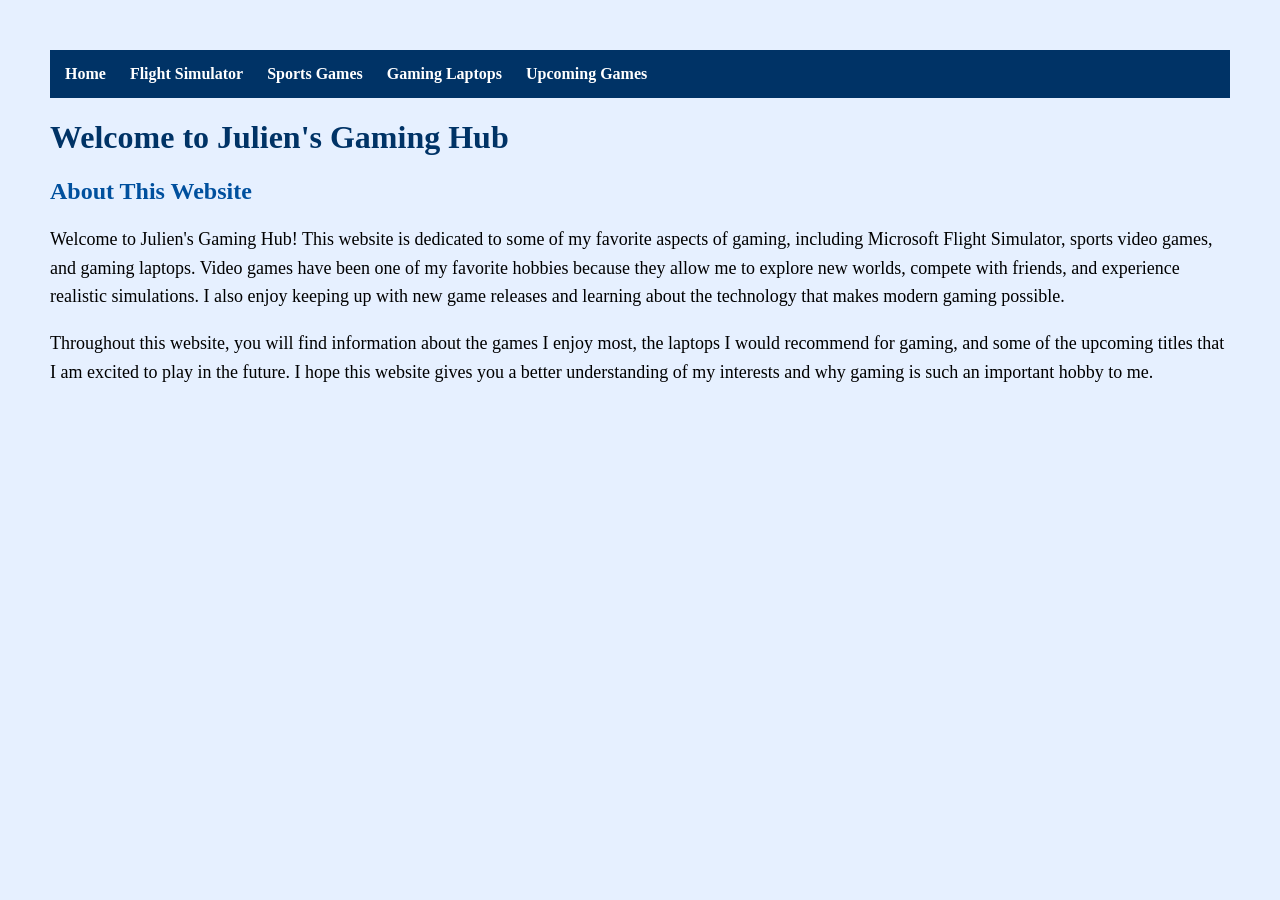
<file: index.html>
<!DOCTYPE html>
<html lang="en">
<head>
    <meta charset="UTF-8">
    <meta name="viewport" content="width=device-width, initial-scale=1.0">
    <title>Julien's Gaming Hub</title>
    <link rel="stylesheet" href="style.css">
</head>
<body>
<nav>
    <a href="index.html">Home</a>
    <a href="flightsim.html">Flight Simulator</a>
    <a href="sports.html">Sports Games</a>
    <a href="laptops.html">Gaming Laptops</a>
    <a href="upcoming.html">Upcoming Games</a>
</nav>

    <h1>Welcome to Julien's Gaming Hub</h1>

    <h2>About This Website</h2>

    
        <p>
    Welcome to Julien's Gaming Hub! This website is dedicated to some of my favorite
    aspects of gaming, including Microsoft Flight Simulator, sports video games, and
    gaming laptops. Video games have been one of my favorite hobbies because they allow
    me to explore new worlds, compete with friends, and experience realistic simulations.
    I also enjoy keeping up with new game releases and learning about the technology that
    makes modern gaming possible.
</p>
    <p>
    Throughout this website, you will find information about the games I enjoy most,
    the laptops I would recommend for gaming, and some of the upcoming titles that I am
    excited to play in the future. I hope this website gives you a better understanding
    of my interests and why gaming is such an important hobby to me.
</p>

</body>
</html>
</file>
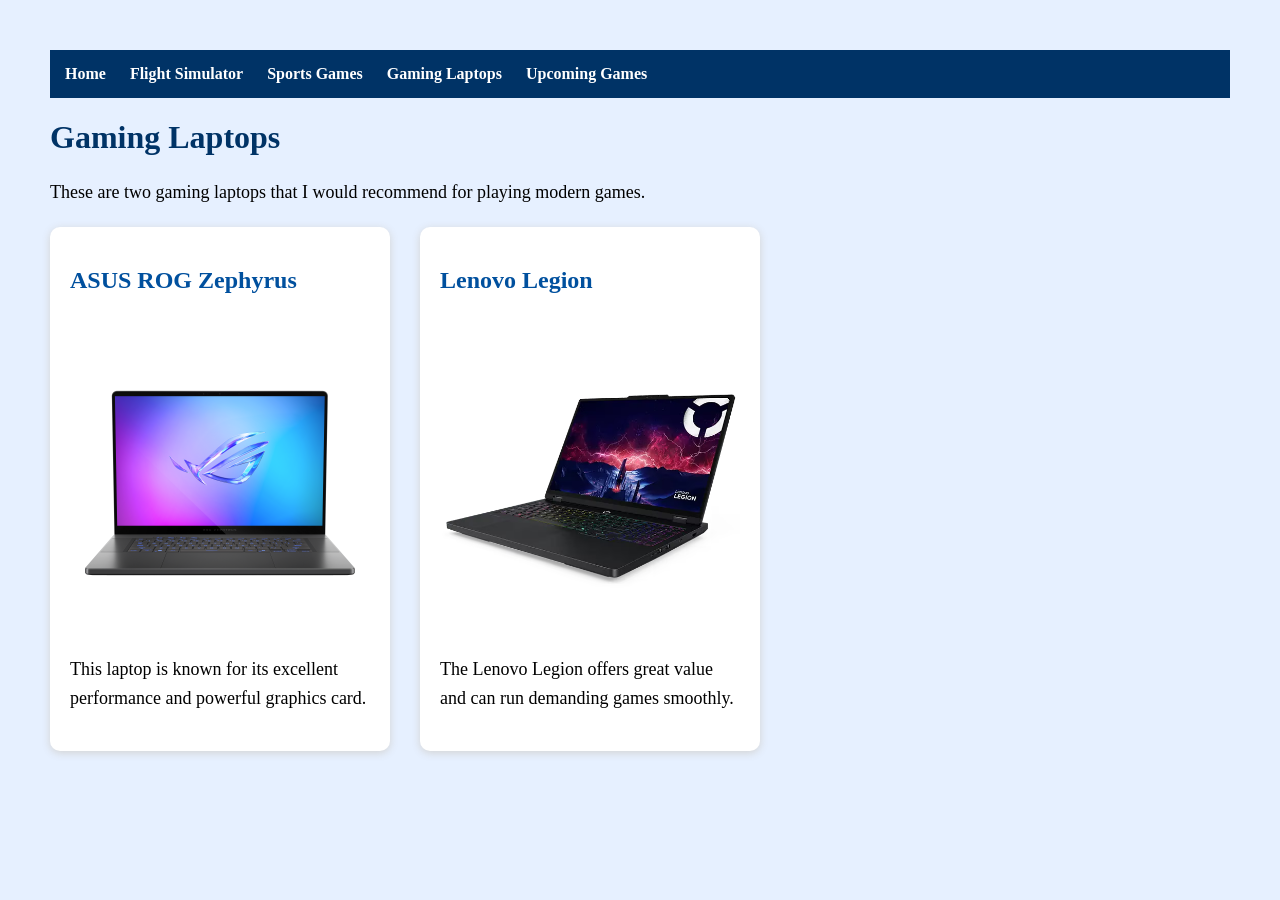
<file: laptops.html>
<!DOCTYPE html>
<html lang="en">
<head>
    <meta charset="UTF-8">
    <meta name="viewport" content="width=device-width, initial-scale=1.0">
    <title>Gaming Laptops</title>
    <link rel="stylesheet" href="style.css">
</head>
<body>

<nav>
    <a href="index.html">Home</a>
    <a href="flightsim.html">Flight Simulator</a>
    <a href="sports.html">Sports Games</a>
    <a href="laptops.html">Gaming Laptops</a>
    <a href="upcoming.html">Upcoming Games</a>
</nav>

<h1>Gaming Laptops</h1>

<p>
These are two gaming laptops that I would recommend for playing modern games.
</p>

<div class="special-layout">

    <div class="card">
    <h2>ASUS ROG Zephyrus</h2>

    <img src="gaming laptop 2.png"
         alt="ASUS ROG Zephyrus gaming laptop">

    <p>
        This laptop is known for its excellent performance and powerful graphics card.
    </p>
</div>

<div class="card">
    <h2>Lenovo Legion</h2>

    <img src="gaming laptop.avif"
         alt="Lenovo Legion gaming laptop">

    <p>
        The Lenovo Legion offers great value and can run demanding games smoothly.
    </p>
</div>

</div>

</body>
</html>
</file>
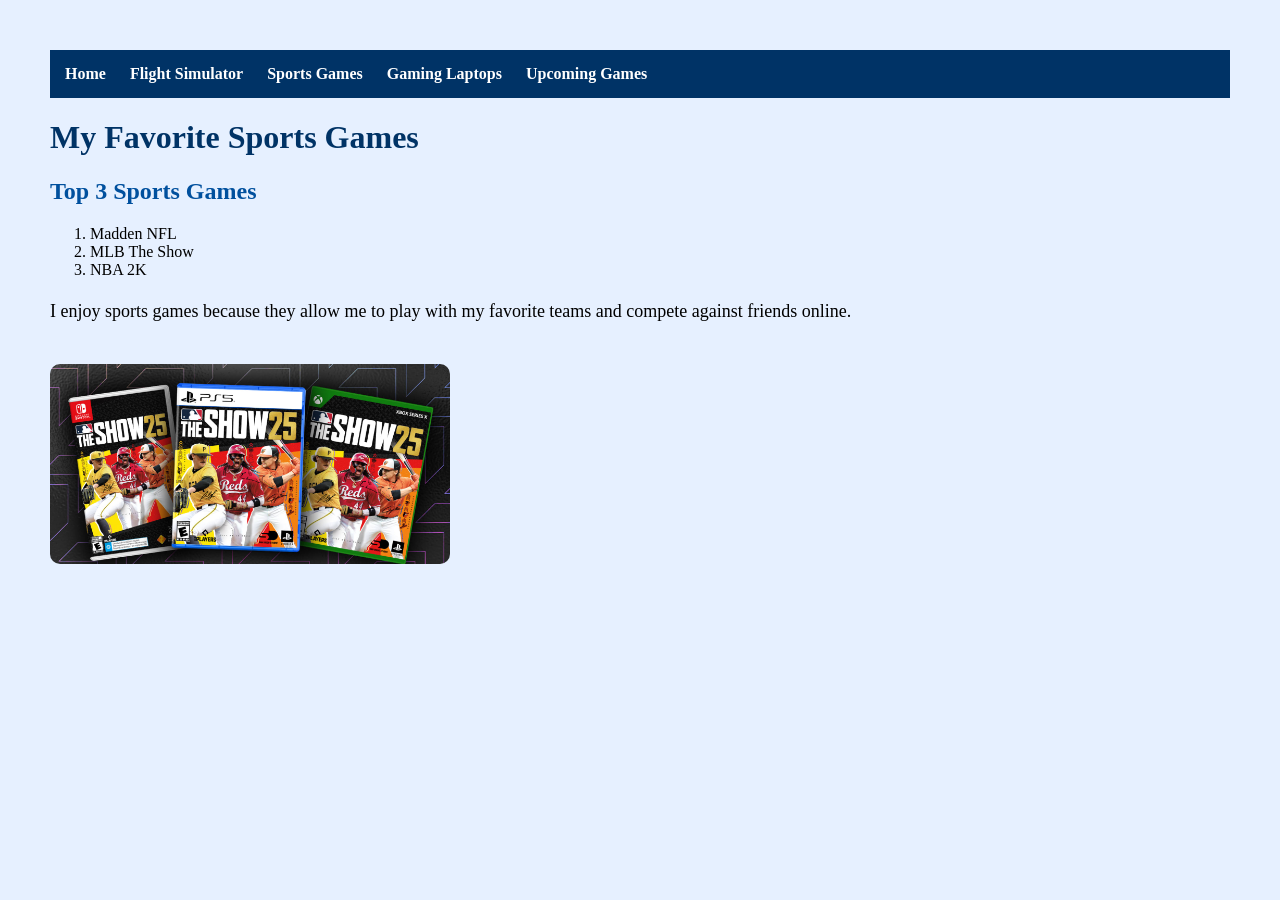
<file: sports.html>
<!DOCTYPE html>
<html lang="en">
<head>
    <meta charset="UTF-8">
    <meta name="viewport" content="width=device-width, initial-scale=1.0">
    <title>Sports Games</title>
    <link rel="stylesheet" href="style.css">
</head>
<body>

<nav>
    <a href="index.html">Home</a>
    <a href="flightsim.html">Flight Simulator</a>
    <a href="sports.html">Sports Games</a>
    <a href="laptops.html">Gaming Laptops</a>
    <a href="upcoming.html">Upcoming Games</a>
</nav>

<h1>My Favorite Sports Games</h1>

<h2>Top 3 Sports Games</h2>

<ol>
    <li>Madden NFL</li>
    <li>MLB The Show</li>
    <li>NBA 2K</li>
</ol>

<p>
I enjoy sports games because they allow me to play with my favorite teams and compete against friends online.
</p>

</body>
</html>
<img src="mlb the show covers.jpg"
     alt="MLB The Show video game covers">
</file>
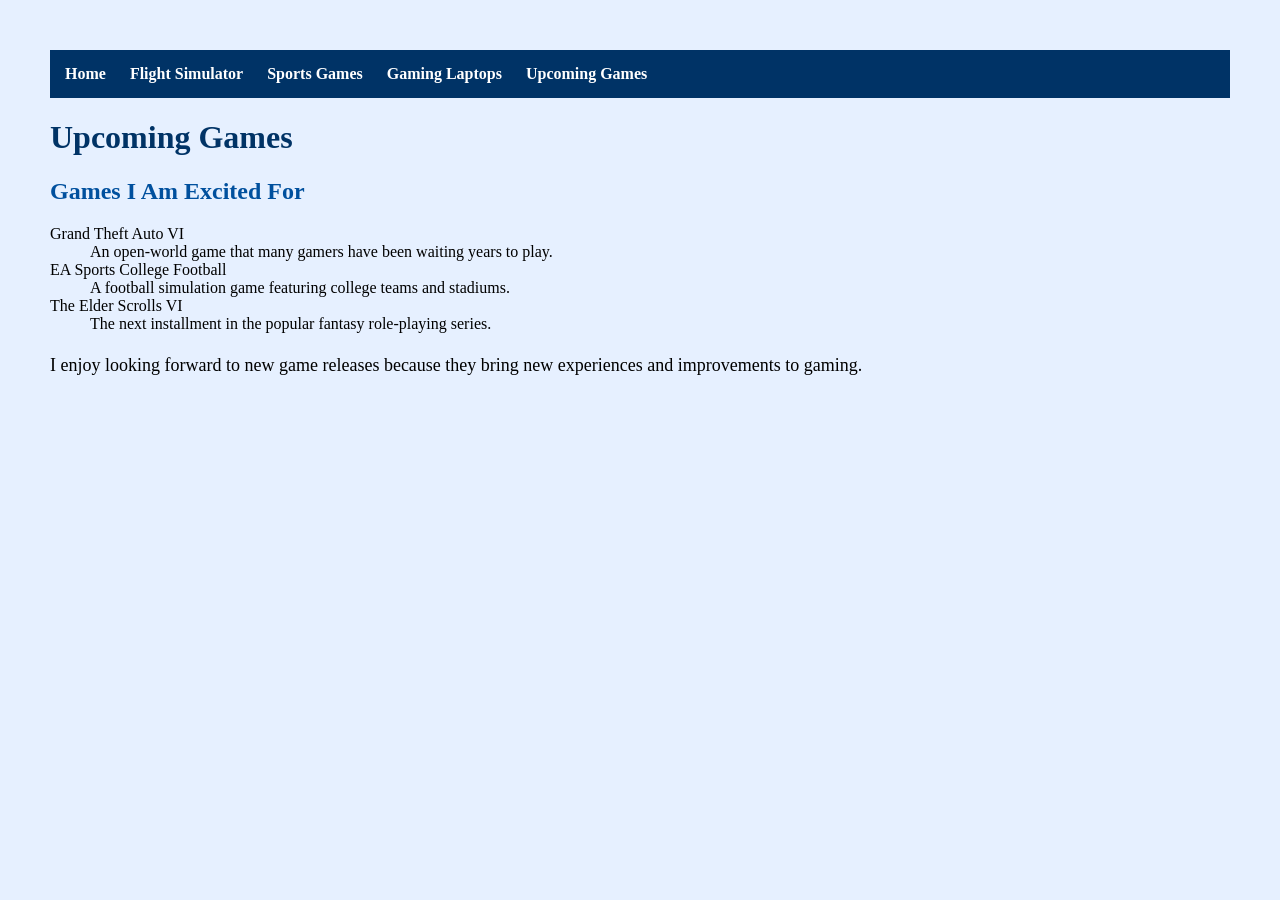
<file: upcoming.html>
<!DOCTYPE html>
<html lang="en">
<head>
    <meta charset="UTF-8">
    <meta name="viewport" content="width=device-width, initial-scale=1.0">
    <title>Upcoming Games</title>
    <link rel="stylesheet" href="style.css">
</head>
<body>

<nav>
    <a href="index.html">Home</a>
    <a href="flightsim.html">Flight Simulator</a>
    <a href="sports.html">Sports Games</a>
    <a href="laptops.html">Gaming Laptops</a>
    <a href="upcoming.html">Upcoming Games</a>
</nav>

<h1>Upcoming Games</h1>

<h2>Games I Am Excited For</h2>

<dl>
    <dt>Grand Theft Auto VI</dt>
    <dd>An open-world game that many gamers have been waiting years to play.</dd>

    <dt>EA Sports College Football</dt>
    <dd>A football simulation game featuring college teams and stadiums.</dd>

    <dt>The Elder Scrolls VI</dt>
    <dd>The next installment in the popular fantasy role-playing series.</dd>
</dl>

<p>
I enjoy looking forward to new game releases because they bring new experiences and improvements to gaming.
</p>

</body>
</html>
</file>
<file: style.css>
body {
    font-family: Georgia, serif;
    background-color: #e6f0ff;
    margin: 30px;
    padding: 20px;
}

h1 {
    color: #003366;
}

h2 {
    color: #00509e;
}

p {
    font-size: 18px;
}
nav {
    background-color: #003366;
    padding: 15px;
    margin-bottom: 20px;
}

nav a {
    color: white;
    text-decoration: none;
    margin-right: 20px;
    font-weight: bold;
}
.special-layout {
    display: flex;
    gap: 30px;
    margin-top: 20px;
}

.card {
    background-color: white;
    padding: 20px;
    border-radius: 10px;
    width: 300px;
}
img {
    width: 400px;
    max-width: 100%;
    border-radius: 10px;
    margin-top: 20px;
}
p {
    font-size: 18px;
    line-height: 1.6;
}

.card {
    box-shadow: 0px 2px 8px lightgray;
}
.card img {
    width: 100%;
    height: auto;
}
</file>
